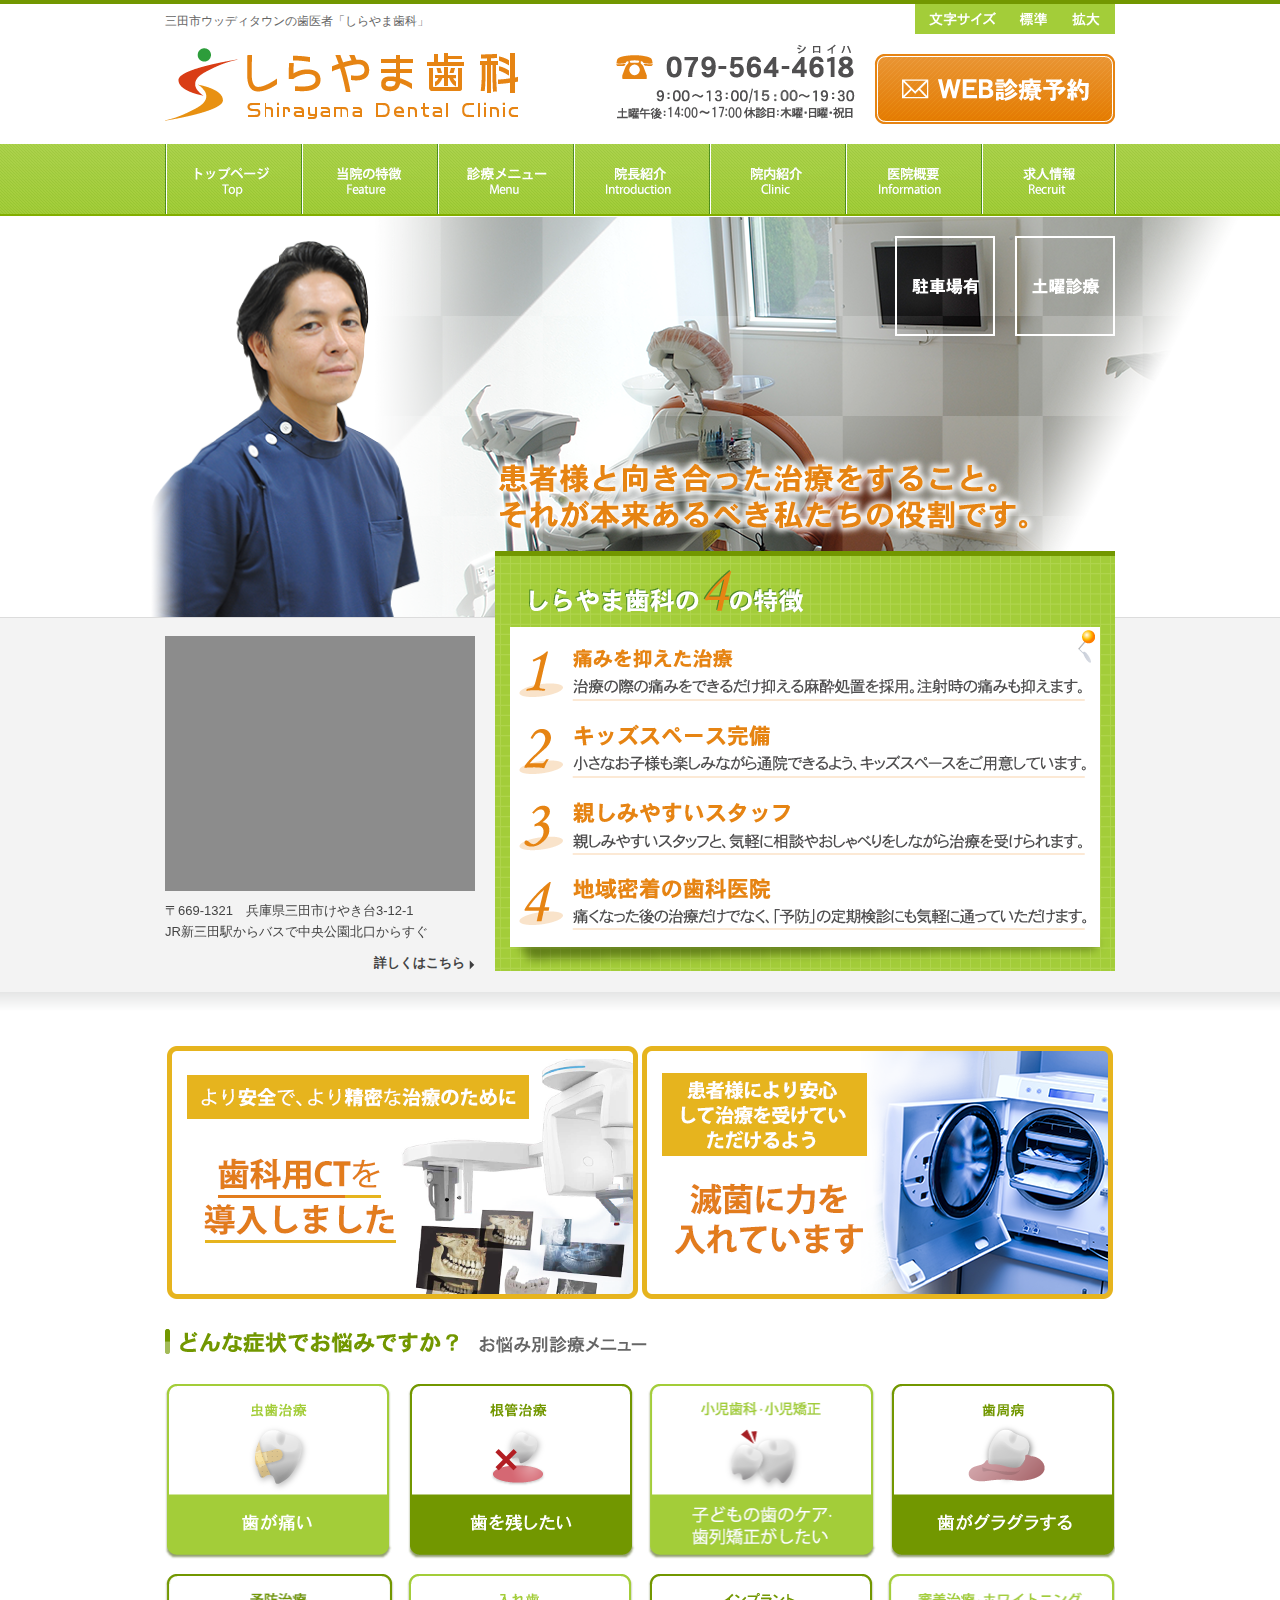
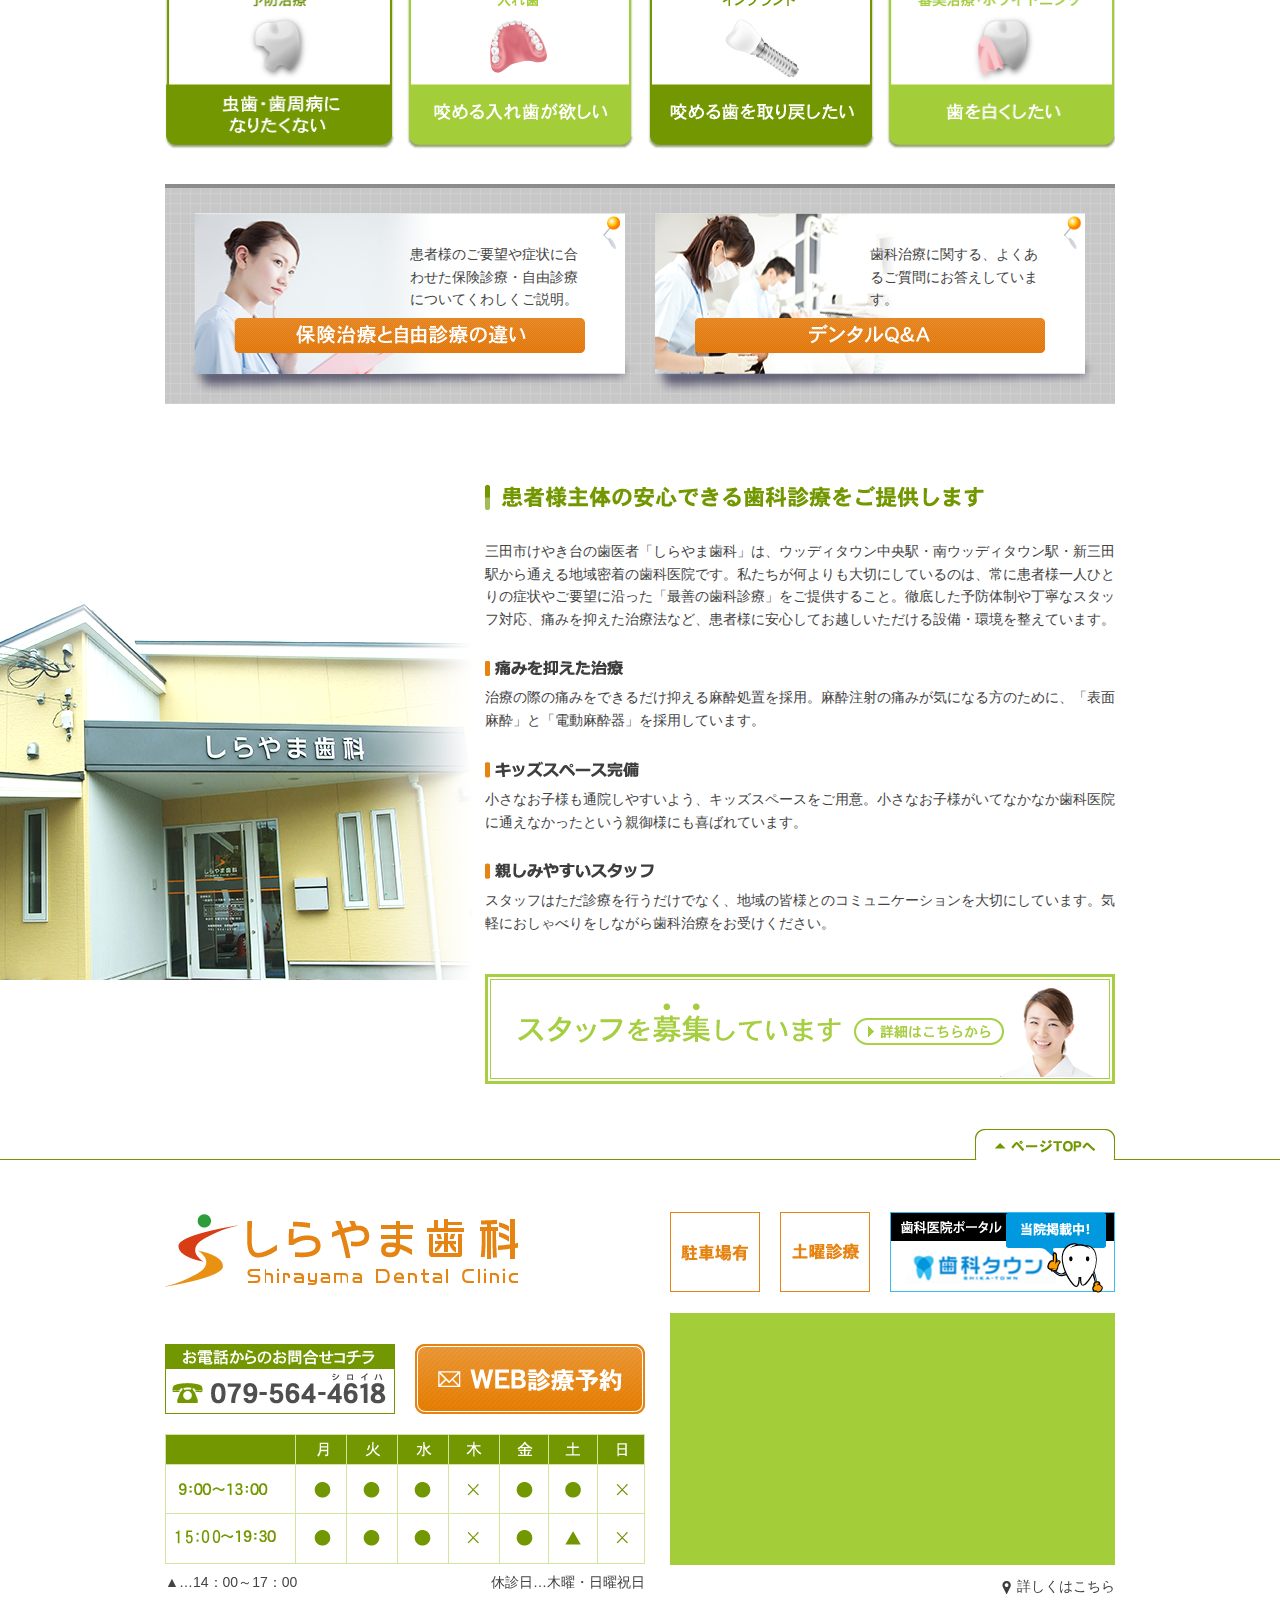
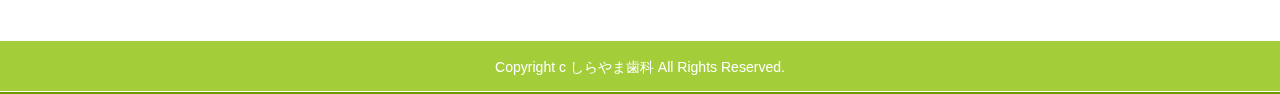
<file: shirayama-dc/index.html>
﻿<?xml version="1.0" encoding="utf-8"?>
<!DOCTYPE html PUBLIC "-//W3C//DTD XHTML 1.0 Transitional//EN" "http://www.w3.org/TR/xhtml1/DTD/xhtml1-transitional.dtd">
<html xmlns="http://www.w3.org/1999/xhtml">
<head>
<meta http-equiv="Content-Type" content="text/html; charset=utf-8" />
<title>三田市の歯医者　しらやま歯科｜ウッディタウン近く</title>
<meta name="description" content="「しらやま歯科」は、ウッディタウン中央駅・南ウッディタウン駅・新三田駅から通える地域密着の歯科医院です。患者様一人ひとりの症状やご要望に沿った「最善の歯科診療」をご提供することを大切にし、安心してお越しいただける設備・環境を整えています。" />
<meta name="keywords" content="三田市,歯科,歯医者" />
<meta http-equiv="content-style-type" content="text/css" />
<meta http-equiv="content-script-type" content="text/javascript" />
<link href="css/import.css" rel="stylesheet" type="text/css" media="all" />
<script src="js/jquery.js" type="text/javascript"></script>
<script type="text/javascript" src="js/jquery.cookie.js"></script>
<script type="text/javascript" src="js/jquery.fontResizer.js"></script>
<script type="text/javascript" src="js/scroll.js"></script>
<script type="text/javascript" src="js/custom.js"></script>

<script type="text/javascript" src="js/rollover.js"></script>
<script src="js/jquery-sweetlink.js" type="text/javascript"></script><script type="text/javascript" src="http://www.google.com/jsapi?key="></script>
<script type="text/javascript" src="./js/gmap.js?auto"></script>
<!-- Google Analytics start -->
<script>
  (function(i,s,o,g,r,a,m){i['GoogleAnalyticsObject']=r;i[r]=i[r]||function(){
  (i[r].q=i[r].q||[]).push(arguments)},i[r].l=1*new Date();a=s.createElement(o),
  m=s.getElementsByTagName(o)[0];a.async=1;a.src=g;m.parentNode.insertBefore(a,m)
  })(window,document,'script','//www.google-analytics.com/analytics.js','ga');

  ga('create', 'UA-12807661-1', 'shirayama-dc.com');
  ga('send', 'pageview');

</script>
<!-- Google Analytics end -->

<link rel="alternate" media="only screen and (max-width: 640px)" href="http://shirayama-dc.smart-change.info/" />
<!-- SmartChange start -->
<script type="text/javascript">
/**
 * Smart Change Distribution 
 * please place this code below the tag of Google Analytics.
 * このタグをGAタグより下に設置してください。
 */
!function(){
	var ACCOUNT = 'shirayama-dc',
		DOMAIN  = 'shirayama-dc.com',
		MOBILE  = /(?:iPhone|iPod|Android.*Mobile|IEMobile)/i,
		h = (document.referrer || '').match(/^http[s]?\:\/\/([^\/]+)\//i) ? RegExp.$1 : '';
	
	if( ( !h || ( !h.match(ACCOUNT) && !h.match(DOMAIN) ) ) && MOBILE.exec( navigator.userAgent ) ) {
		if(confirm("このサイトにはスマートフォン用のサイトがあります。\n表示しますか？")){
			var dest = location.protocol + '//' + ACCOUNT + '.smart-change.info' + 
						location.pathname + (location.search||'') + (location.hash||'');
				location.href = dest;
		}
	}
}()
</script>
<!-- SmartChange end --></head>

<body id="top">

<div id="gnavi" class="header_f mb20">
<ul>
<li><a href="./"><img src="images/gnavi01_off.png" alt="トップページ" width="136" height="72" /></a></li>
<li><a href="feature.html"><img src="images/gnavi02_off.png" alt="当院の特徴" width="136" height="72" /></a></li>
<li><a href="feature.html#menu"><img src="images/gnavi03_off.png" alt="診療メニュー" width="136" height="72" /></a></li>
<li><a href="clinic.html"><img src="images/gnavi04_off.png" alt="院長紹介" width="136" height="72" /></a></li>
<li><a href="clinic.html#clinic"><img src="images/gnavi05_off.png" alt="院内紹介" width="136" height="72" /></a></li>
<li><a href="clinic.html#info"><img src="images/gnavi06_off.png" alt="医院概要" width="136" height="72" /></a></li>
<li><a href="clinic.html#recruit"><img src="images/gnavi07_off.png" alt="求人情報" width="136" height="72" /></a></li>
</ul>
</div><!-- / #gnavi -->


<div id="wrapper" class="fontResizerTarget">
<div class="box">
<div class="inner" id="wrap">
<div id="header" class="header">
<div class="summary">
<h1>三田市ウッディタウンの歯医者「しらやま歯科」</h1>
</div>

<div class="top_txt">
<ul class="common_btn">
<li><img src="images/top_txt01.png" width="92" height="30" alt="文字サイズ" /></li>
<li class="fontResizer100"><img src="images/top_txt02_off.png" width="52" height="30" alt="標準" /></li>
<li class="fontResizer115"><img src="images/top_txt03_off.png" width="56" height="30" alt="拡大" /></li>
</ul>
</div>

<ul class="common_btn">
<li><a href="http://www.shirayama-dc.com/"><img src="images/header_logo.png" alt="しらやま歯科" width="407" height="110" /></a></li>
<li><a href="tel:0795644618"  class="sweetlink"><img src="images/header_imq.png" width="293" height="110" alt="079-564-4618" /></a></li>
<li><a href="https://www.shika-town.com/reservation/?cl=s00001290" target="_blank"><img src="images/header_btn01.png" width="250" height="110" alt="WEB診療予約" /></a></li>
</ul>
</div>
<!-- / #header -->

<div id="gnavi" class="mb20">
<ul>
<li><a href="./"><img src="images/gnavi01_off.png" alt="トップページ" width="136" height="72" /></a></li>
<li><a href="feature.html"><img src="images/gnavi02_off.png" alt="当院の特徴" width="136" height="72" /></a></li>
<li><a href="feature.html#menu"><img src="images/gnavi03_off.png" alt="診療メニュー" width="136" height="72" /></a></li>
<li><a href="clinic.html"><img src="images/gnavi04_off.png" alt="院長紹介" width="136" height="72" /></a></li>
<li><a href="clinic.html#clinic"><img src="images/gnavi05_off.png" alt="院内紹介" width="136" height="72" /></a></li>
<li><a href="clinic.html#info"><img src="images/gnavi06_off.png" alt="医院概要" width="136" height="72" /></a></li>
<li><a href="clinic.html#recruit"><img src="images/gnavi07_off.png" alt="求人情報" width="136" height="72" /></a></li>
</ul>
</div><!-- / #gnavi -->

<ul class="common_btn top_img01">
<li><img src="images/top_img01.png" width="120" height="100" alt="駐車場有" /></li>
<li><img src="images/top_img02.png" width="100" height="100" alt="土曜診療" /></li>
</ul>

<h2 class="top_h2"><img src="images/top_tit01.png" width="548" height="84" alt="患者様と向き合った治療をすること。それが本来あるべき私たちの役割です。" /></h2>

<div class="top_inn01">
<div class="in01">

<div class="in_g">
<iframe src="https://www.google.com/maps/embed?pb=!1m18!1m12!1m3!1d3271.9391878837528!2d135.19417271523784!3d34.907975580381766!2m3!1f0!2f0!3f0!3m2!1i1024!2i768!4f13.1!3m3!1m2!1s0x600065bacafebf0b%3A0xf56c8d267f03aeab!2z44GX44KJ44KE44G-5q2v56eR!5e0!3m2!1sja!2sjp!4v1541465251517" width="308" height="253" frameborder="0" style="border:0" allowfullscreen></iframe>
</div>
<p class="top_add">〒669-1321　兵庫県三田市けやき台3-12-1<br />
JR新三田駅からバスで中央公園北口からすぐ</p>
<p class="top_ico"><a href="../clinic.html#info">詳しくはこちら</a></p>
</div>
<div class="in02">
<ul>
<li><img src="images/top_img01-01.png" width="620" height="76" alt="しらやま歯科の4の特徴" /></li>
<li><a href="feature.html#feature01"><img src="images/top_img01-02_off.png" width="620" height="74" alt="痛みを抑えた治療" /></a></li>
<li><a href="feature.html#feature02"><img src="images/top_img01-03_off.png" width="620" height="77" alt="キッズスペース完備" /></a></li>
<li><a href="feature.html#feature03"><img src="images/top_img01-04_off.png" width="620" height="77" alt="親しみやすいスタッフ" /></a></li>
<li><a href="feature.html#feature04"><img src="images/top_img01-05_off.png" width="620" height="116" alt="地域密着の歯科医院" /></a></li>
</ul>
</div>

</div>
</div></div>

<div id="main">
<div id="content">
<div class="index_banner">
<p class="new-bnr-top"><img src="images/bnr-new-ct.png" alt="より安全で、より精密な治療のために歯科用CTを導入しました" /></p>
<p class="new-bnr-top"><a href="clinic.html#clinic"><img src="images/bnr-new-ct_2.png" alt="患者様により安心して治療を受けていただけるよう　当院では滅菌に力をいれています" /></a></p>
</div>
<div class="box">
<div class="inner">
<p class="mb30"><img src="images/top_tit02.png" width="482" height="25" alt="どんな症状でお悩みですか？ お悩み別診療メニュー" /></p>

<div class="top_sec02">
<ul class="common_btn top_btn02">
<li><a href="general.html"><img src="images/top_btn02-01_off.png" width="230" height="175" alt="虫歯治療 歯が痛い" /></a></li>
<li><a href="general.html#root"><img src="images/top_btn02-02_off.png" width="232" height="175" alt="根管治療 歯を残したい" /></a></li>
<li><a href="general.html#child"><img src="images/top_btn02-03_off.png" width="229" height="175" alt="小児歯科・小児矯正 子どもの歯のケア・歯列矯正がしたい" /></a></li>
<li><a href="perio.html"><img src="images/top_btn02-04_off.png" width="229" height="175" alt="歯周病 歯がグラグラする" /></a></li>
</ul>
<ul class="common_btn top_btn02">
<li><a href="prev.html"><img src="images/top_btn02-05_off.png" width="230" height="175" alt="予防治療 虫歯・歯周病になりたくない" /></a></li>
<li><a href="denture.html"><img src="images/top_btn02-06_off.png" width="232" height="175" alt="入れ歯 咬める入れ歯が欲しい" /></a></li>
<li><a href="implant.html"><img src="images/top_btn02-07_off.png" width="229" height="175" alt="インプラント 咬める歯を取り戻したい" /></a></li>
<li><a href="esthe.html"><img src="images/top_btn02-08_off.png" width="229" height="175" alt="審美治療・ホワイトニング 歯を白くしたい" /></a></li>
</ul>
</div>

<div class="top_sec03">
<div class="in01">
<p class="btn01"><a href="faq.html">患者様のご要望や症状に合わせた保険診療・自由診療についてくわしくご説明。</a></p>
</div>
<div class="in01">
<p class="btn02"><a href="faq.html#faq">歯科治療に関する、よくあるご質問にお答えしています。</a></p>
</div>
</div>

</div></div>
<div class="box" id="top_sec04">
<div class="inner">

<div class="top_in04">
<p><img src="images/top_tit04-01.png" width="499" height="26" alt="患者様主体の安心できる歯科診療をご提供します" /></p>
<p>三田市けやき台の歯医者「しらやま歯科」は、ウッディタウン中央駅・南ウッディタウン駅・新三田駅から通える地域密着の歯科医院です。私たちが何よりも大切にしているのは、常に患者様一人ひとりの症状やご要望に沿った「最善の歯科診療」をご提供すること。徹底した予防体制や丁寧なスタッフ対応、痛みを抑えた治療法など、患者様に安心してお越しいただける設備・環境を整えています。</p>
<p class="mb10"><img src="images/top_tit04-02.png" width="138" height="16" alt="痛みを抑えた治療" /></p>
<p>治療の際の痛みをできるだけ抑える麻酔処置を採用。麻酔注射の痛みが気になる方のために、「表面麻酔」と「電動麻酔器」を採用しています。</p>
<p class="mb10"><img src="images/top_tit04-03.png" width="154" height="17" alt="キッズスペース完備" /></p>
<p>小さなお子様も通院しやすいよう、キッズスペースをご用意。小さなお子様がいてなかなか歯科医院に通えなかったという親御様にも喜ばれています。</p>
<p class="mb10"><img src="images/top_tit04-04.png" width="169" height="16" alt="親しみやすいスタッフ" /></p>
<p class="mb40">スタッフはただ診療を行うだけでなく、地域の皆様とのコミュニケーションを大切にしています。気軽におしゃべりをしながら歯科治療をお受けください。</p>
<a href="clinic.html#recruit" id="bnr_top_recruit"><img src="images/bnr_top_recruit_off.png" alt="スタッフを募集しています"></a>

<p class="pagetop clear txt_right"><a href="#wrapper"><img src="images/common_pagetop_off.png" alt="ページTOPへ" width="140" height="31" /></a></p>
</div>


</div></div>

</div><!-- / #content -->
</div><!-- / #main -->

<div class="box" id="footer">
<div class="inner">

<div class="inn01">
<div class="in01">
<p class="footlogo"><img src="images/footer_logo.png" width="480" height="81" alt="しらやま歯科" /></p>
<ul class="common_btn mb20">
<li><a href="tel:0795644618"  class="sweetlink"><img src="images/footer_inq.png" width="230" height="70" alt="079-564-4618" /></a></li>
<li class="ml20"><a href="https://www.shika-town.com/reservation/?cl=s00001290" target="_blank"><img src="images/footer_btn01.png" width="230" height="70" alt="WEB診療予約" /></a></li>
</ul>
<p class="mb10"><img src="images/footer_sche.png" width="480" height="130" alt="診療時間" /></p>
<ul>
<li class="fl">▲…14：00～17：00</li>
<li class="fr">休診日…木曜・日曜祝日</li>
</ul>
</div>
<div class="in02">
<ul class="common_btn mb20">
<li><img src="images/footer_img01-01.png" width="110" height="81" alt="駐車場有" /></li>
<li><img src="images/footer_img01-02.png" width="110" height="81" alt="土曜診療" /></li>
<li><a href="https://www.shika-town.com/s00001290/" target="_blank"><img src="images/footer_img01-03.png" width="225" height="81" alt="歯科タウン" /></a></li>
</ul>

<div class="gmap_wrap01 mb10">
<iframe src="https://www.google.com/maps/embed?pb=!1m18!1m12!1m3!1d3271.9391878837528!2d135.19417271523784!3d34.907975580381766!2m3!1f0!2f0!3f0!3m2!1i1024!2i768!4f13.1!3m3!1m2!1s0x600065bacafebf0b%3A0xf56c8d267f03aeab!2z44GX44KJ44KE44G-5q2v56eR!5e0!3m2!1sja!2sjp!4v1541465251517" width="100%" height="250" frameborder="0" style="border:0" allowfullscreen></iframe>
</div>
<p class="foot_ico"><a href="clinic.html#info">詳しくはこちら</a></p>
</div>

</div>
<div class="in03">
<p>Copyright c しらやま歯科 All Rights Reserved.</p>
</div>
</div>
</div><!-- / #footer -->
</div><!-- / #wrapper -->

<div class="analyzer">
<!-- FS Conversion Analyzer start -->
<script type="text/javascript">
<!--//
  var fsUserSite = 'www2.fsaccess.jp';
  var fsJsHost = (("https:" == document.location.protocol) ? "https://" : "http://");
  var fsSiteId = "shirayama-dc_com";
  document.write(unescape("%3Cscript src='" + fsJsHost + fsUserSite +"/fsa/script/" + fsSiteId + "' charset='utf-8' type='text/javascript'%3E%3C/script%3E"));

//-->
</script>

<script type="text/javascript">
<!--//

  var fs = _fs.bcon();
//-->
</script>
<!-- FS Conversion Analyzer end -->


</div>
</body>
</html>
</file>
<file: shirayama-dc/css/import.css>
@charset "UTF-8";
/* CSS Document */

@import url("base.css");
@import url("fonts.css");
@import url("styles.css");
@import url("ie.css");
</file>
